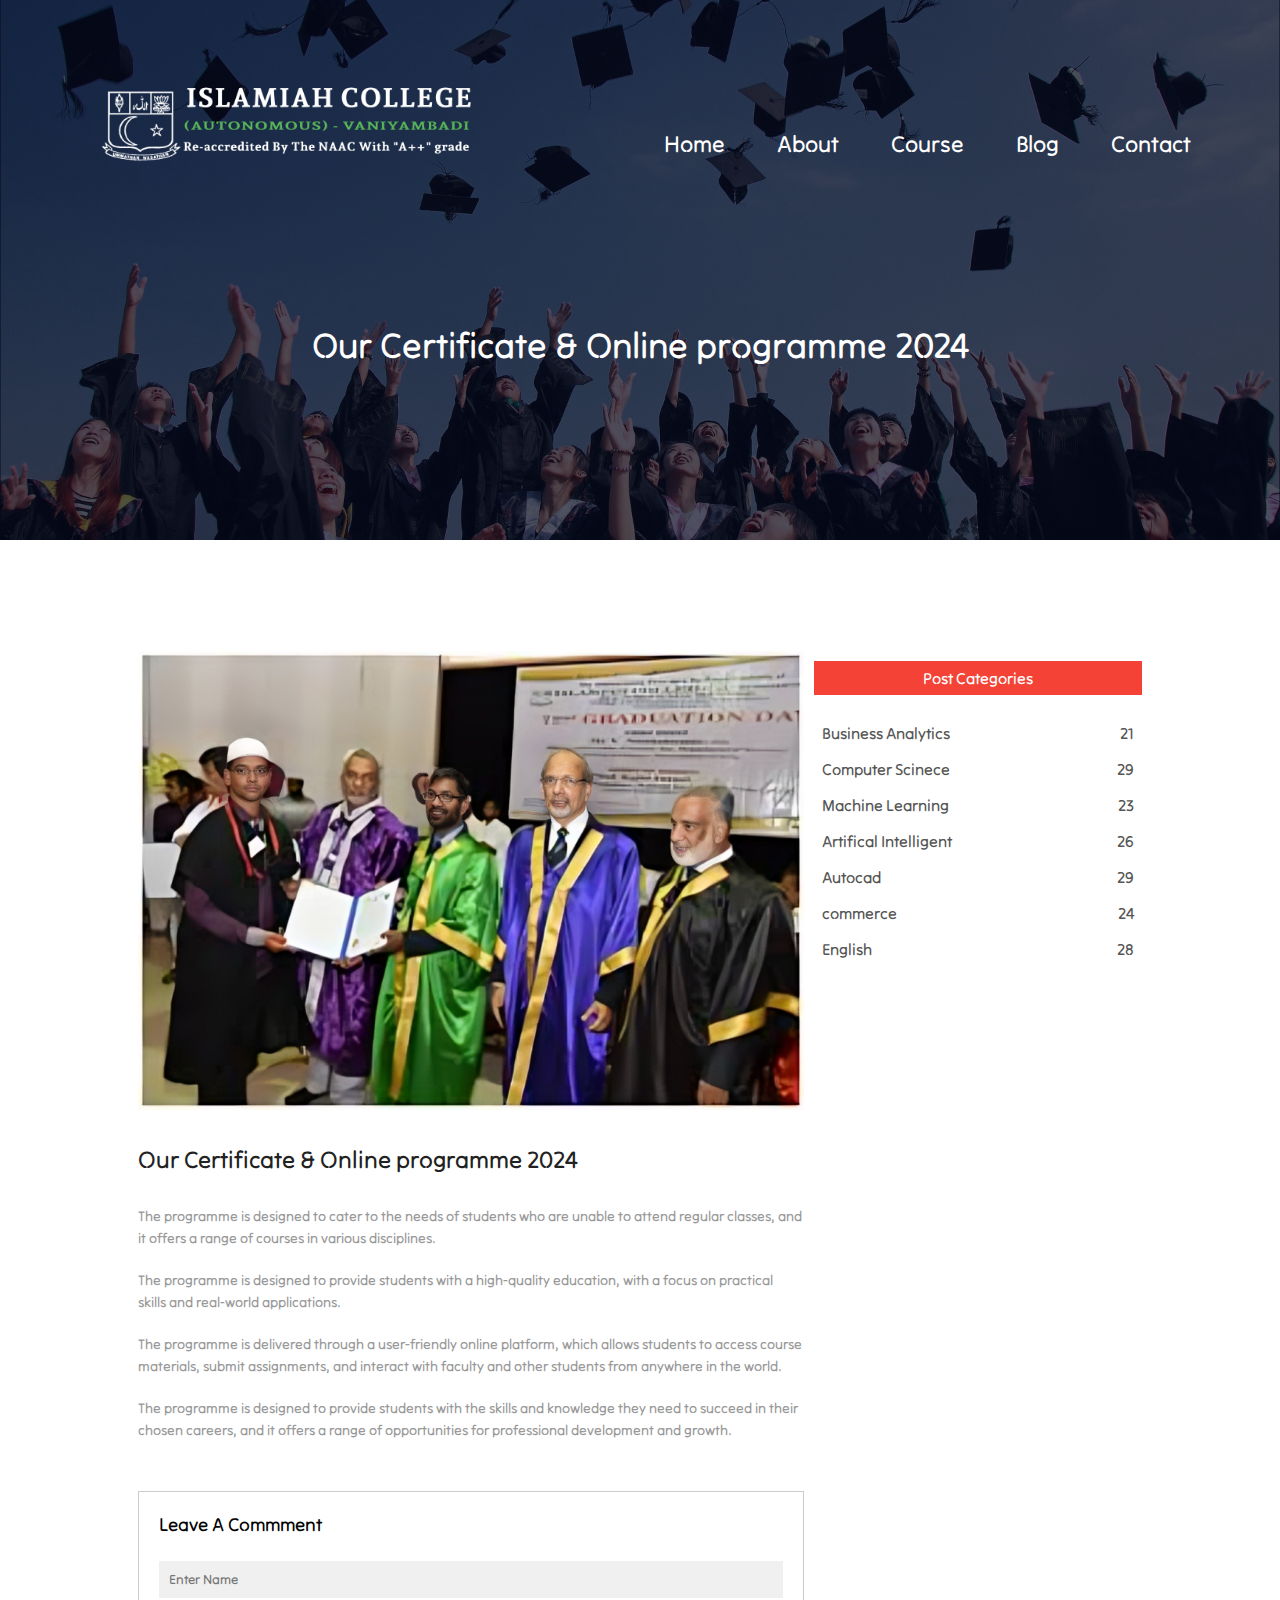
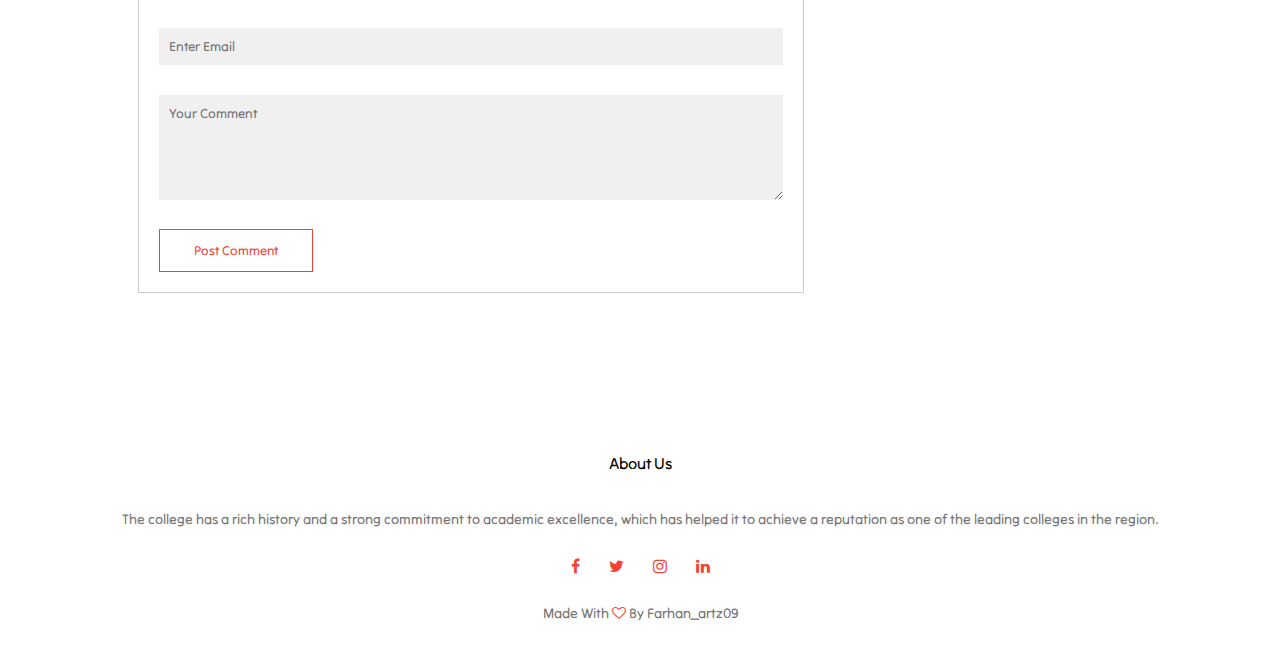
<file: blog.html>
<!DOCTYPE html>
<html lang="en">
<head>
  <meta charset="UTF-8">
  <meta name="viewport" content="width=device-width, initial-scale=1.0">
  <title>Courses</title>
  <link rel="stylesheet" href="style.css">
  <link rel="preconnect" href="https://fonts.googleapis.com">
<link rel="preconnect" href="https://fonts.gstatic.com" crossorigin>
<link href="https://fonts.googleapis.com/css2?family=Tilt+Neon&display=swap" rel="stylesheet">
<link rel="stylesheet" href="https://cdnjs.cloudflare.com/ajax/libs/font-awesome/4.7.0/css/font-awesome.min.css">
</head>
<body>
  <section class="sub-header">
    <nav>
      <a href="#"><img src="img/new logo.png"></a>
      <div class="nav-links" id="navlinks">
        <i class="fa fa-times"onclick="HideMenu()"></i>
        <ul>
          <li><a href="index.html">Home</a></li>
          <li><a href="about.html">About</a></li>
          <li><a href="courses.html">Course</a></li>
          <li><a href="blog.html">Blog</a></li>
          <li><a href="contact.html">Contact</a></li>
        </ul>
      </div>
      <i class="fa fa-bars" onclick="ShowMenu()"></i>
    </nav>
    <h1>Our Certificate & Online programme 2024</h1>
  </section>
<!-- Blog Content -->
<section class="blog-content">
    <div class="row">
        <div class="blog-left">
            <img src="img/graduate.jpg">
            <h2>Our Certificate & Online programme 2024</h2>
            <p>The programme is designed to cater to the needs of students who are unable to attend regular classes, and it offers a range of courses in various disciplines.</p>
            <br>
            <p>The programme is designed to provide students with a high-quality education, with a focus on practical skills and real-world applications.</p>
            <br>
            <p>The programme is delivered through a user-friendly online platform, which allows students to access course materials, submit assignments, and interact with faculty and other students from anywhere in the world.</p>
            <br>
            <p>The programme is designed to provide students with the skills and knowledge they need to succeed in their chosen careers, and it offers a range of opportunities for professional development and growth.</p>
            <div class="comment-box">
              <h3>Leave A Commment</h3>
              <form class="comment-form">
                <input type="text" placeholder="Enter Name">
                <input type="text" placeholder="Enter Email">
                <textarea rows="5" placeholder="Your Comment"></textarea>
                <button type="submit" class="hero-btn red-btn">Post Comment</button>
              </form>
            </div>
        </div>
        <div class="blog-right">
          <h3>Post Categories</h3>
          <div>
            <span>Business  Analytics</span>
            <span>21</span>
          </div>
          <div>
            <span>Computer Scinece</span>
            <span>29</span>
          </div>
          <div>
            <span>Machine Learning</span>
            <span>23</span>
          </div>
          <div>
            <span>Artifical Intelligent</span>
            <span>26</span>
          </div>
          <div>
            <span>Autocad</span>
            <span>29</span>
          </div>
          <div>
            <span>commerce</span>
            <span>24</span>
          </div>
          <div>
            <span>English</span>
            <span>28</span>
          </div>
        </div>
    </div>
</section>
<!-- foooter -->
<section class="footer">
  <h4>About Us</h4>
  <p>The college has a rich history and a strong commitment to academic excellence, which has helped it to achieve a reputation as one of the leading colleges in the region.</p>
  <div class="icons">
    <i class="fa fa-facebook"></i>
    <i class="fa fa-twitter"></i>
    <i class="fa fa-instagram"></i>
    <i class="fa fa-linkedin"></i>
  </div>
  <p>Made With <i class="fa fa-heart-o"></i> By Farhan_artz09</p>
</section>
  <script>
    var navlinks =document.getElementById("navlinks");

    function ShowMenu(){
      navlinks.style.right="0";
    }
    function HideMenu(){
      navlinks.style.right="-200px";
    }
  </script>
</body>
</html>
</file>
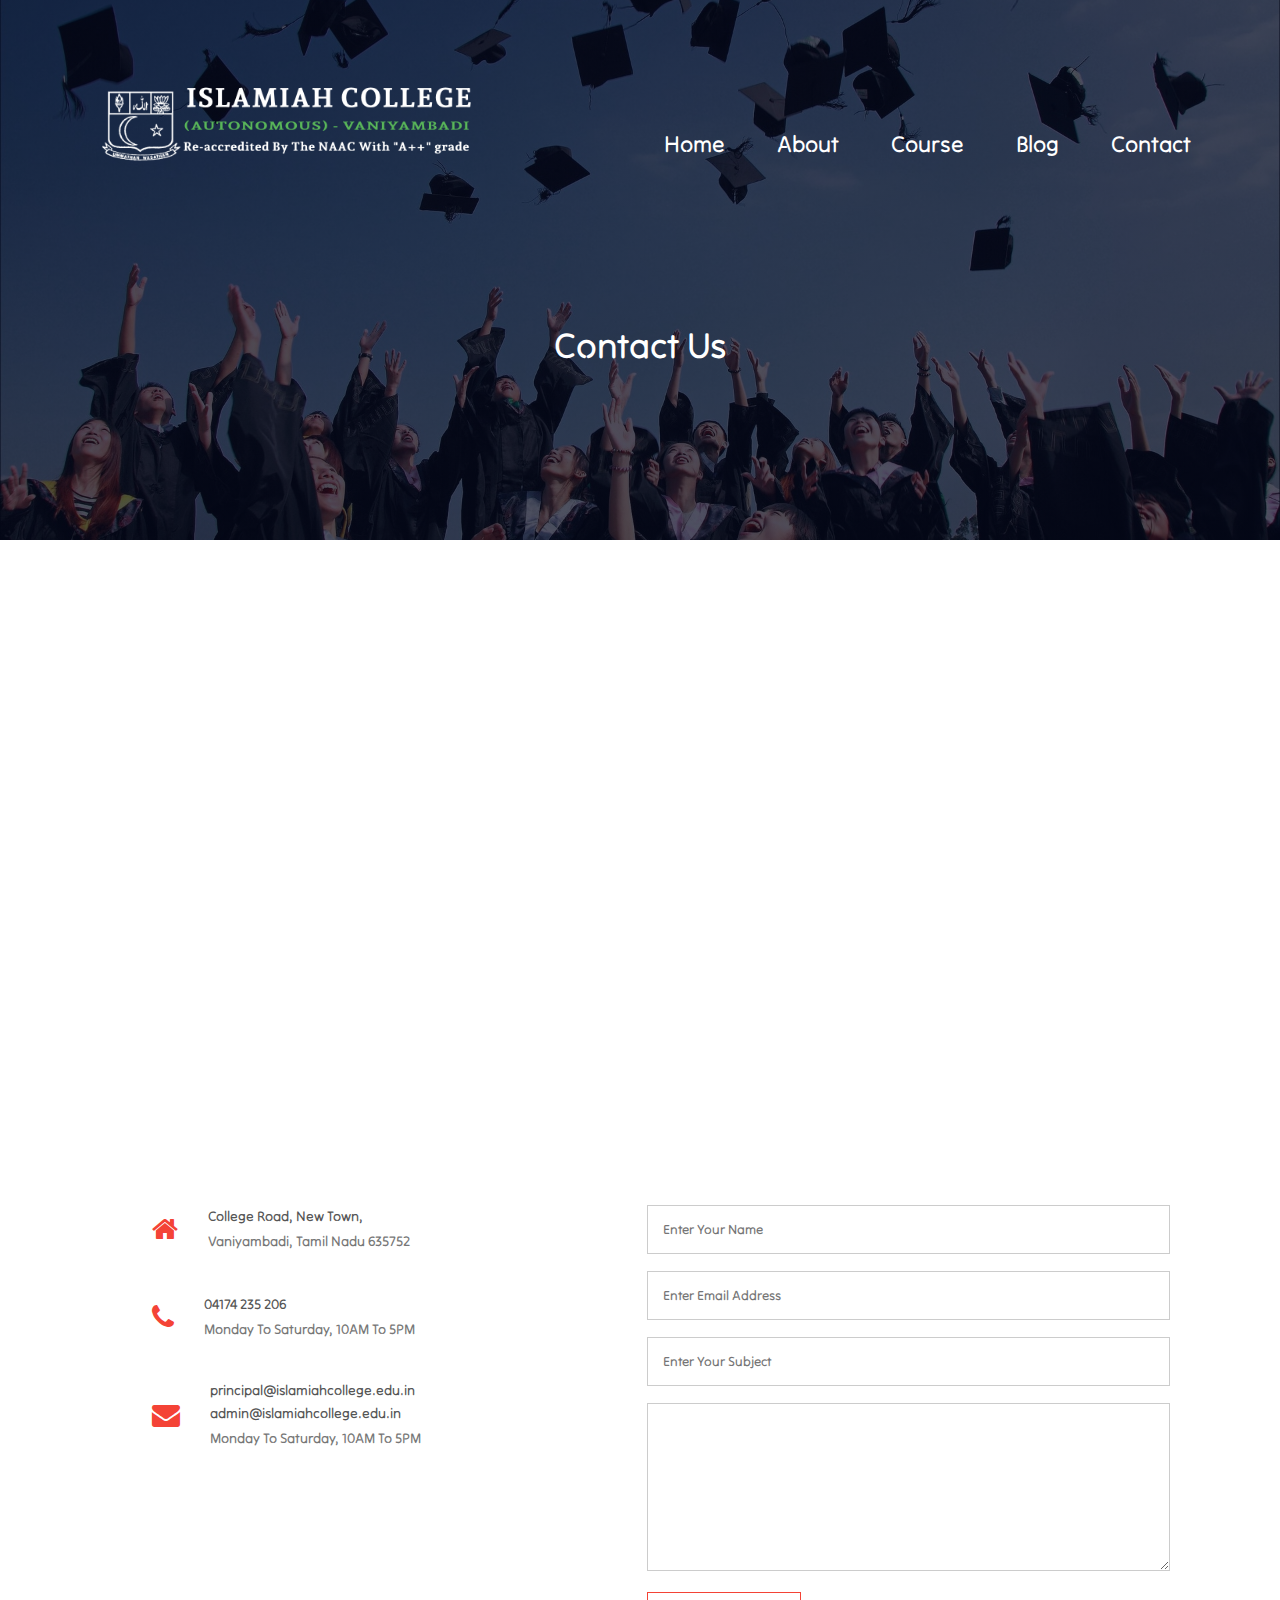
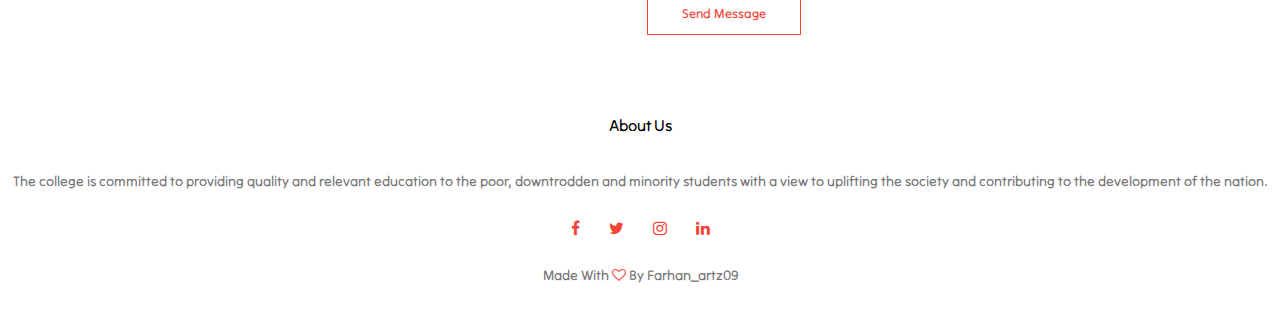
<file: contact.html>
<!DOCTYPE html>
<html lang="en">
<head>
  <meta charset="UTF-8">
  <meta name="viewport" content="width=device-width, initial-scale=1.0">
  <title>About Us</title>
  <link rel="stylesheet" href="style.css">
  <link rel="preconnect" href="https://fonts.googleapis.com">
<link rel="preconnect" href="https://fonts.gstatic.com" crossorigin>
<link href="https://fonts.googleapis.com/css2?family=Tilt+Neon&display=swap" rel="stylesheet">
<link rel="stylesheet" href="https://cdnjs.cloudflare.com/ajax/libs/font-awesome/4.7.0/css/font-awesome.min.css">
</head>
<body>
  <section class="sub-header">
    <nav>
      <a href="index.html"><img src="img/new logo.png"></a>
      <div class="nav-links" id="navlinks">
        <i class="fa fa-times"onclick="HideMenu()"></i>
        <ul>
          <li><a href="index.html">Home</a></li>
          <li><a href="about.html">About</a></li>
          <li><a href="courses.html">Course</a></li>
          <li><a href="blog.html">Blog</a></li>
          <li><a href="contact.html">Contact</a></li>
        </ul>
      </div>
      <i class="fa fa-bars" onclick="ShowMenu()"></i>
    </nav>
    <h1>Contact Us</h1>
  </section>
<!--CONTACT CONTENT -->
<section class="location">
  <iframe src="https://www.google.com/maps/embed?pb=!1m18!1m12!1m3!1d3892.5822528170497!2d78.62554349005224!3d12.675373014991582!2m3!1f0!2f0!3f0!3m2!1i1024!2i768!4f13.1!3m3!1m2!1s0x3bada9bce437be39%3A0x95e3cfe21333c724!2sIslamiah%20College%20(Autonomous)!5e0!3m2!1sen!2sin!4v1713266068665!5m2!1sen!2sin" width="600" height="450" style="border:0;" allowfullscreen="" loading="lazy" referrerpolicy="no-referrer-when-downgrade"></iframe>

</section>
<section class="contact-us">
  <div class="row">
    <div class="contact-col">
      <div>
        <i class="fa fa-home"></i>
        <span>
          <h5>College Road, New Town,</h5>
          <p> Vaniyambadi, Tamil Nadu 635752</p>
        </span>
      </div>
      <div>
        <i class="fa fa-phone"></i>
        <span>
          <h5>04174 235 206</h5>
          <p>Monday To Saturday, 10AM To 5PM</p>
        </span>
      </div>
      <div>
        <i class="fa fa-envelope"></i>
        <span>
          <h5>principal@islamiahcollege.edu.in</h5>
          <h5> admin@islamiahcollege.edu.in</h5>
          <p>Monday To Saturday, 10AM To 5PM</p>
        </span>
      </div>
    </div>
    <div class="contact-col">
      <form action="">
        <input type="text" placeholder="Enter Your Name" required>
        <input type="email" placeholder="Enter Email Address" required>
        <input type="text" placeholder="Enter Your Subject" required>
        <textarea rows="8" placerholder="Message" required></textarea>
        <button type="submit" class="hero-btn red-btn">Send Message</button>
      </form>
    </div>
  </div>
</section>
<!-- foooter -->
<section class="footer">
  <h4>About Us</h4>
  <p>The college is committed to providing quality and relevant education to the poor, downtrodden and minority students with a view to uplifting the society and contributing to the development of the nation.</p>
  <div class="icons">
    <i class="fa fa-facebook"></i>
    <i class="fa fa-twitter"></i>
    <i class="fa fa-instagram"></i>
    <i class="fa fa-linkedin"></i>
  </div>
  <p>Made With <i class="fa fa-heart-o"></i> By Farhan_artz09</p>
</section>
  <script>
    var navlinks =document.getElementById("navlinks");

    function ShowMenu(){
      navlinks.style.right="0";
    }
    function HideMenu(){
      navlinks.style.right="-200px";
    }
  </script>
</body>
</html>
</file>
<file: style.css>
*{
    margin: 0;
    padding: 0;
    font-family: "Tilt Neon", sans-serif;
    font-optical-sizing: auto;
    font-weight: 400;
    font-style: normal;
    font-variation-settings:
      "XROT" 0,
      "YROT" 0;
}
.header{
    min-height: 100vh;
    width: 100%;
    background-image: linear-gradient(rgba(4,9,30,0.7),rgba(4,9,30,0.7)),url(img/mainblock.jpg);
    background-position: center;
    background-size: cover;
    position: relative;
}
nav{
    display: flex;
    padding:2% 6%;
    justify-content: space-between;
    align-items: center;
}
nav img{
    width: 500px;
    margin-top: -24px;
    margin-left: -15%;
}
.nav-links{
    flex: 1;
    text-align: right;
}
.nav-links ul li{
    list-style: none;
    display: inline-block;
    padding: 8px 12px;
    position: relative;
    margin-top: -42%;   
}
.nav-links ul li a{
    color: white;
    text-decoration: none;
    font-size: 23px;
    margin-left: 25px;
}
.nav-links ul li::after{
    content: '';
    width: 0%;
    height: 2px;
    background: #f44336;
    display: flex;
    margin: auto;
    transition:0.5s ;
}
.nav-links ul li:hover::after{
    width: 100%;
}
.text-box{
    width: 90%;
    color: white;
    position: absolute;
    top: 50%;
    left:50%;
    transform:  translate(-50%,-50%);
    text-align: center;
}
.text-box h1{
    font-size: 62px;
}
.text-box p{
    margin: 10px 0 40px;
    font-size: 14px;
    color: white;
}
.hero-btn{
    display: inline-block;
    text-decoration: none;
    color: white;
    border: 1px solid white ;
    padding: 12px 34px;
    font-size: 13px;
    background: transparent;
    position: relative;
    cursor: pointer;
}
.hero-btn:hover{
    border: 1px solid #f44336;
    background: #f44336;
    transition:1s;
}
nav .fa{
    display: none;
}
/*-------------------Courses-----------------*/
.course{
    width: 80%;
    margin: auto;
    text-align: center;
    padding-top: 100px;
}
h1{
    font-size: 36px;
    font-weight: 600;
}
p{
    color: #777;
    font-size: 14px;
    font-weight: 300;
    line-height: 22px;
    padding: 10px;
}
.row{
    margin-top: 5%;
    display: flex;
    justify-content: space-evenly;
    flex-wrap: wrap;
}
.course-col{
    flex-basis: 31%;
    background: #fff3f3;
    border-radius: 10px;
    margin-bottom: 5%;
    padding: 20px 12px;
    box-sizing: border-box;
}
h3{
    text-align: center;
    font-weight: 600;
    margin: 10px 0;
}
.course-col:hover{
    box-shadow: 0 0 20px 0px rgba(0, 0,0,0.2);
}
/*-----------Campu8s--------------------- */
.campus{
    width: 80%;
    margin: auto;
    text-align: center;
    padding-top: 50px;
}
.campus-col{
    flex-basis: 28%;
    border-radius: 10px;
    margin-bottom: 30px;
    position: relative;
    overflow: hidden;
}
.campus-col img{
    width: 100%;
    display: block;
}
.campus-col .img1{
    height: 100%;
    
}
.layer{
    background: transparent;
    height: 100%;
    width: 100%;
    position: absolute;
    top: 0;
    left: 0;
    transition: 0.5s;
}
.layer:hover{
    background: rgba(226,0,0,0.7);
}
.layer h3{
    width: 100%;
    font-weight: 500;
    color: #fff;
    font-size: 26px;
    bottom: 0;
    left: 50%;
    transform: translateX(-50%);
    position: absolute;
    opacity: 0;
    transition: 0.5s;
}
.layer:hover h3{
    bottom: 49%;
    opacity: 1;
}
/* facilities */
.facilities{
    width: 80%;
    margin: auto;
    text-align: center;
    padding-top: 100px;
}
.facilities-col{
    flex-basis: 26%;
    border-radius: 10px;
    margin-bottom: 5%;
    text-align: left;
    display: flex;
    flex-wrap: wrap;
    flex-direction: column;
    justify-content: flex-start;
    align-items: stretch;
    align-content: center;
    margin-left: 21px;
}
.facilities-col img{
    width: 100%;
    border-radius: 10px;
}
.facilities-col p{
    padding: 0;
}
.facilities-col h3{
    margin-top: 16px;
    margin-bottom: 15px;
    text-align: left;
}
/* testimonials */
#testimonials{
    display: flex;
    justify-content: space-evenly;
}
.testimonials{
    width: 80%;
    margin: auto;
    text-align: center;
    padding-top: 100px;
    overflow-x: scroll;
}
::-webkit-scrollbar{
    display: none;
}
.testimonial-col{
    flex-basis: 30%;
    border-radius: 10px;
    margin-bottom: 5%;
    text-align: left;
    background: #fff3f3;
    padding: 25px;
    display: flex;
    cursor: pointer;
}
.testimonial-col:hover{
    box-shadow: 0 0 20px 0px rgba(0, 0,0,0.2);}
.testimonial-col img{
height: 47px;
margin-left: 5px;
margin-right: 30px;
border-radius: 16%;
width: 80px;
}
.testimonial-col p{
    padding: 0;
}
.testimonial-col h3{
    margin-top: 15px;
    text-align: left;
}
.testimonial-col .fa{
    color:#f44336
}
/* cta */
.cta{
    margin: 100px auto;
    width: 80%;
    background-image:linear-gradient(rgba(0,0,0,0.7),rgba(0,0,0,0.7)),url(eduford_img/banner2.jpg) ;
    background-position: center;
    background-size: cover;
    border-radius: 10px;
    text-align: center;
    padding: 100px 0;
}
.cta h1{
    color: #fff;
    margin-bottom: 40px;
    padding: 0;
}
/* footer */
.footer{
    width: 100%;
    text-align: center;
    padding: 30px 0;
}
.footer h4{
    margin-bottom: 25px;
    margin-top: 20px;
    font-weight: 600;
}
.icons .fa{
    color:#f44336;
     margin: 0 13px;
     cursor: pointer;
     padding: 18px 0;
}
.fa-heart-o{
    color: #f44336;
}

/*--------------------------- about us page ------------------------ */
.sub-header{
    height:60vh;
    width: 100%;
    background-image: linear-gradient(rgba(4,9,30,0.7),rgba(4,9,30,0.7)),url(eduford_img/background.jpg);
    background-position: center;
    background-size: cover;
    text-align:center;
    color: #fff;
}
.sub-header h1{
    margin-top: 10px;
}
.about-us{
    width: 80%;
    margin: auto;
    padding-top: 80px;
    padding-bottom: 50px;
}
.about-col{
    flex-basis: 48%;
    padding: 30px;
}
.about-col img{
    width: 100%;
}
.about-col h1{
    padding-top: 0;
}
.about-col p{
    padding: 15px 0 25px;
}
.red-btn{
    border: 1px solid #f44336;
    background: transparent;
    color: #f44336;
}
.red-btn:hover{
    color: #fff;
}
/* --------------------------------------Blog page------------------------ */
.blog-content{
    width: 80%;
    margin: auto;
    padding: 60px 0;
}
.blog-left{
    flex-basis: 65%;
}
.blog-left img{
    width: 100%;
}
.blog-left h2{
    color: #222;
    font-weight: 600;
    margin: 30px 0;
}
.blog-left p{
    color: #999;
    padding: 0;
}
.blog-right{
    flex-basis: 32%;
}
.blog-right h3{
    background:#f44336;
    color: #fff;
    padding: 7px 0;
    font-size: 16px;
    margin-bottom: 20px;
}
.blog-right div{
    display: flex;
    align-items: center;
    justify-content: space-between;
    color: #555;
    padding: 8px;
    box-sizing: border-box;
}
.comment-box{
    border: 1px solid #ccc;
    margin: 50px 0;
    padding: 10px 20px;
}
.comment-box h3{
    text-align: left;
}
.comment-form input,.comment-form textarea{
    width: 100%;
    padding: 10px;
    margin: 15px 0;
    box-sizing: border-box;
    border: none;
    outline: none;
    background: #f0f0f0;
}
.comment-form button{
    margin: 10px 0;
}
/* contact page */
.location{
    width: 80%;
    margin: auto;
    padding: 80px 0;
}
.location iframe{
    width: 100%;
}
.contact-us{
    width: 80%;
    margin: auto;
}
.contact-col{
    flex-basis: 48%;
    margin-bottom: 30px;
}
.contact-col div{
    display: flex;
    align-items: center;
    margin-bottom: 40px;
}
.contact-col div .fa{
    font-size: 28px;
    color: #f44336;
    margin: 10px;
    margin-right: 30px;
}
.contact-col div p{
    padding: 0;
}
.contact-col div h5{
    font-size: 14px;
    margin-bottom: 5px;
    color: #555;
    font-weight: 400;
}
.contact-col input,.contact-col textarea{
    width: 100%;
    padding: 15px;
    margin-bottom: 17px;
    outline: none;
    border: 1px solid #ccc;
}
@media(max-width:700px) {
    .text-box h1{
        font-size: 20px;
    }
    .nav-links ul li{
        display: contents;
    }
    nav img{
        width: 254px;
        margin-top: 5px;
        margin-left: -20px;
    }
    .nav-links{
        position: fixed;
        background: #f44336;
        height: 100vh;
        width: 200px;
        top: 0;
        right: -200px;
        text-align: left;
        z-index: 2;
        transition: 1s;
    }
    nav .fa{
        display: block;
        color: white;
        margin: 10px;
        font-size: 22px;
        cursor: pointer;
    }
    .row{
        flex-direction: column;
    }
    .testimonial-col img{
        margin-left: 0px;
        margin-right: 15px;
        }
        .cta h1{
            font-size: 24px;
        }
    .sub-header h1{
        font-size:24px;
    }    
}
</file>
